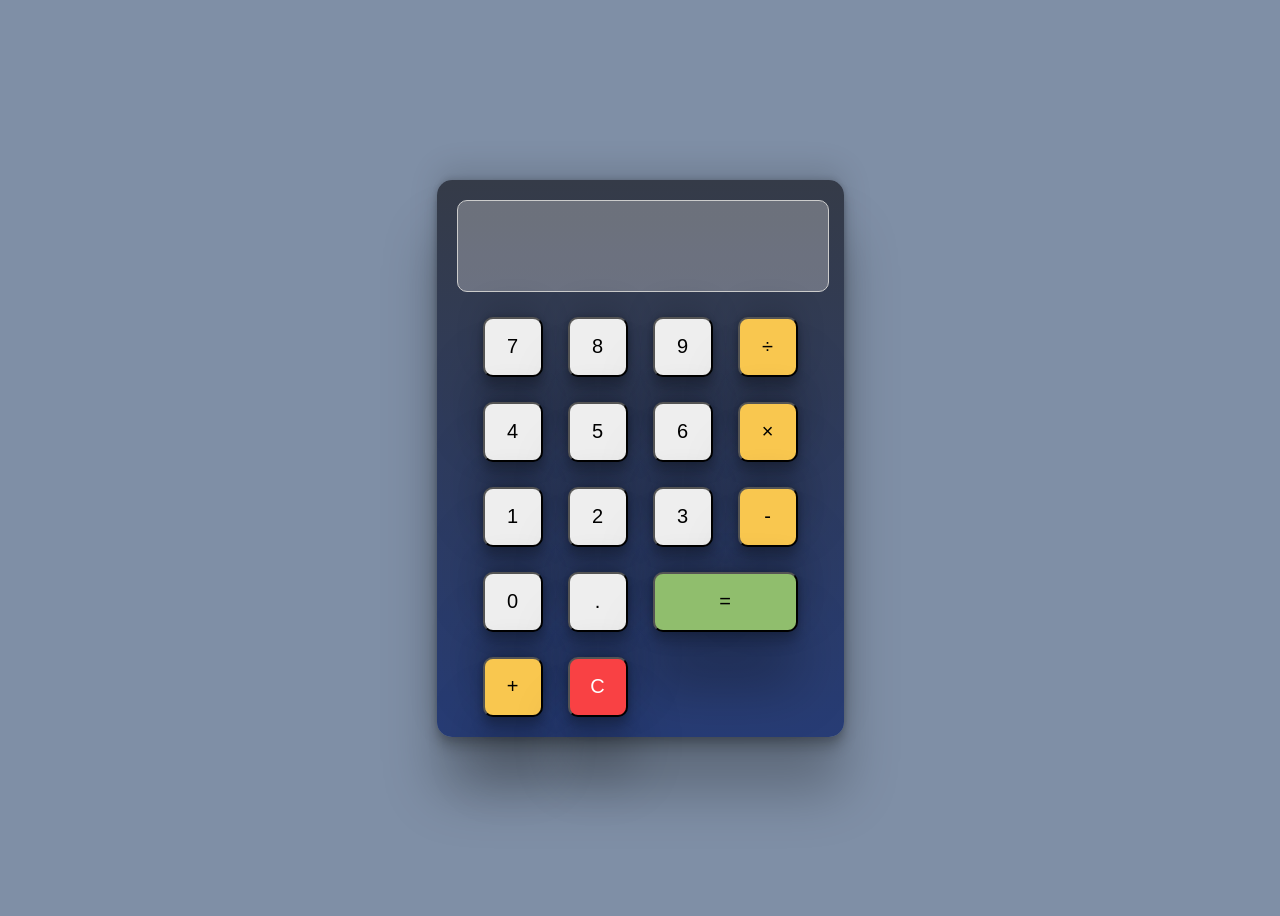
<file: calculator/index.html>
<!DOCTYPE html>
<html lang="fa">

<head>
    <meta charset="UTF-8">
    <meta name="viewport" content="width=device-width, initial-scale=1.0">
    <link rel="stylesheet" href="style.css">
    <title>ماشین حساب</title>
</head>

<body>
    <div class="calculator">
        <input type="text" class="display" id="display" disabled>
        <div class="buttons">
            <button onclick="append('7')">7</button>
            <button onclick="append('8')">8</button>
            <button onclick="append('9')">9</button>
            <button class="operator" onclick="append('/')">÷</button>

            <button onclick="append('4')">4</button>
            <button onclick="append('5')">5</button>
            <button onclick="append('6')">6</button>
            <button class="operator" onclick="append('*')">×</button>

            <button onclick="append('1')">1</button>
            <button onclick="append('2')">2</button>
            <button onclick="append('3')">3</button>
            <button class="operator" onclick="append('-')">-</button>

            <button onclick="append('0')">0</button>
            <button onclick="append('.')">.</button>
            <button class="equal" onclick="calculate()">=</button>
            <button class="operator" onclick="append('+')">+</button>
            <button class="clear" onclick="clearDisplay()">C</button>

        </div>

        
    </div>


    <script src="script.js"></script>
</body>

</html>
</file>
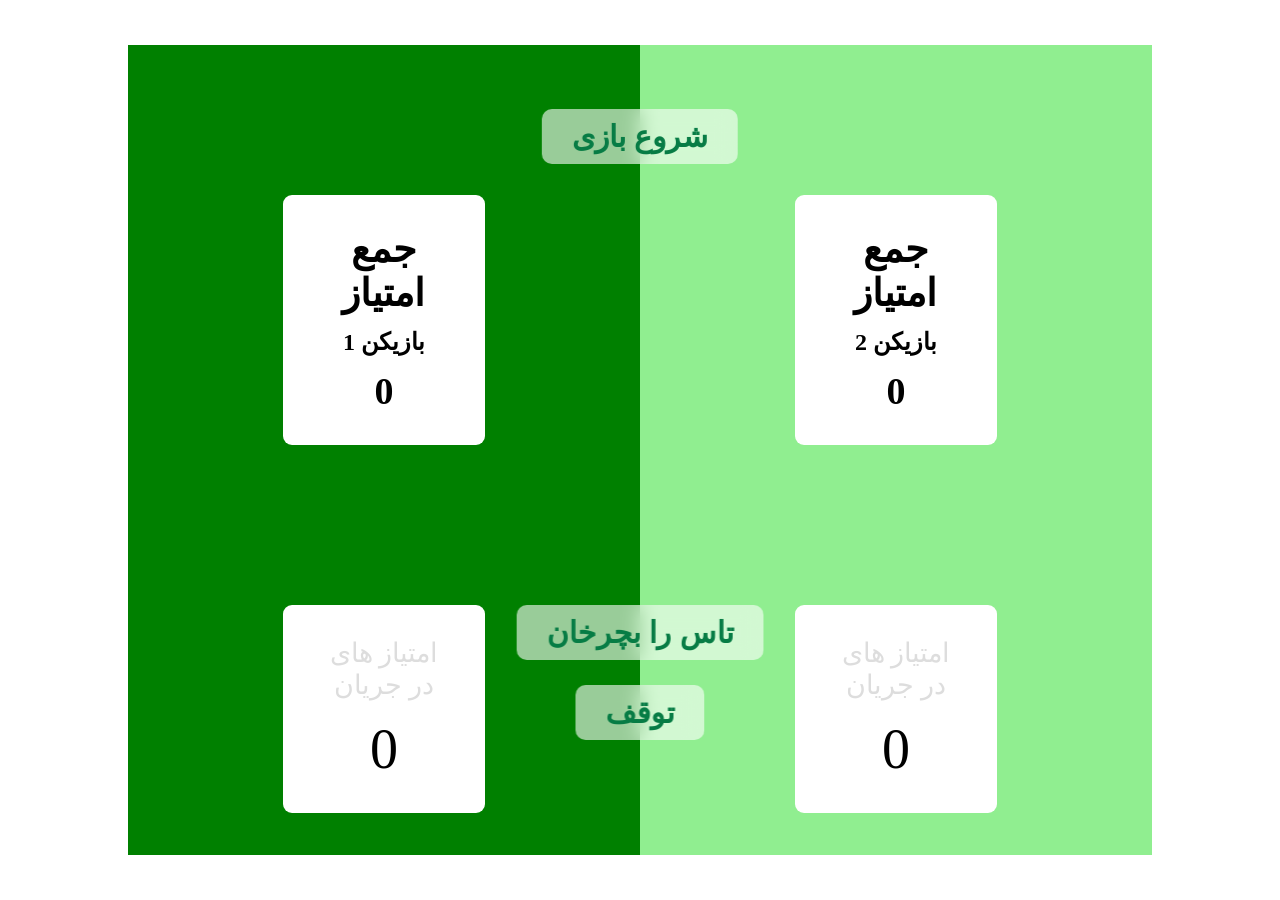
<file: dicegame/index.html>
<!DOCTYPE html>
<html lang="en">

<head>
    <meta charset="UTF-8" />
    <meta name="viewport" content="width=device-width, initial-scale=1.0" />

    <meta http-equiv="X-UA-Compatible" content="ie=edge" />
    <link rel="stylesheet" href="style.css" />
    <title>تاس بازی </title>
</head>

<body>
    <div class="container">
        <section class="player player--0 player--active">
            <div class="tscore">
                <h2 class="name" id="name--0">
                    جمع امتیاز <br>
                    <span class="pl">بازیکن 1</span>
                </h2>
                <p class="score" id="score--0">0</p>
            </div>

            <div class="current">
                <p class="current-label"> امتیاز های در جریان </p>

                <p class="current-score" id="current--0">0</p>

            </div>
        </section>

        <section class="player player--1">
            <div class="tscore">
                <h2 class="name" id="name--1">
                    جمع امتیاز<br>
                    <span class="pl">بازیکن 2</span>
                </h2>
                <p class="score" id="score--1">0</p>
            </div>

            <div class="current">
                <p class="current-label"> امتیاز های در جریان </p>

                <p class="current-score" id="current--1">0</p>

            </div>
        </section>

        <img src="images/Dices/dice-1.png" alt="Playing dice" class="dice hidden" />
        <button class="btn btn--new">شروع بازی</button>
        <button class="btn btn--roll">تاس را بچرخان</button>
        <button class="btn btn--hold">توقف</button>
    </div>
    <script src="script.js"></script>
</body>

</html>
</file>
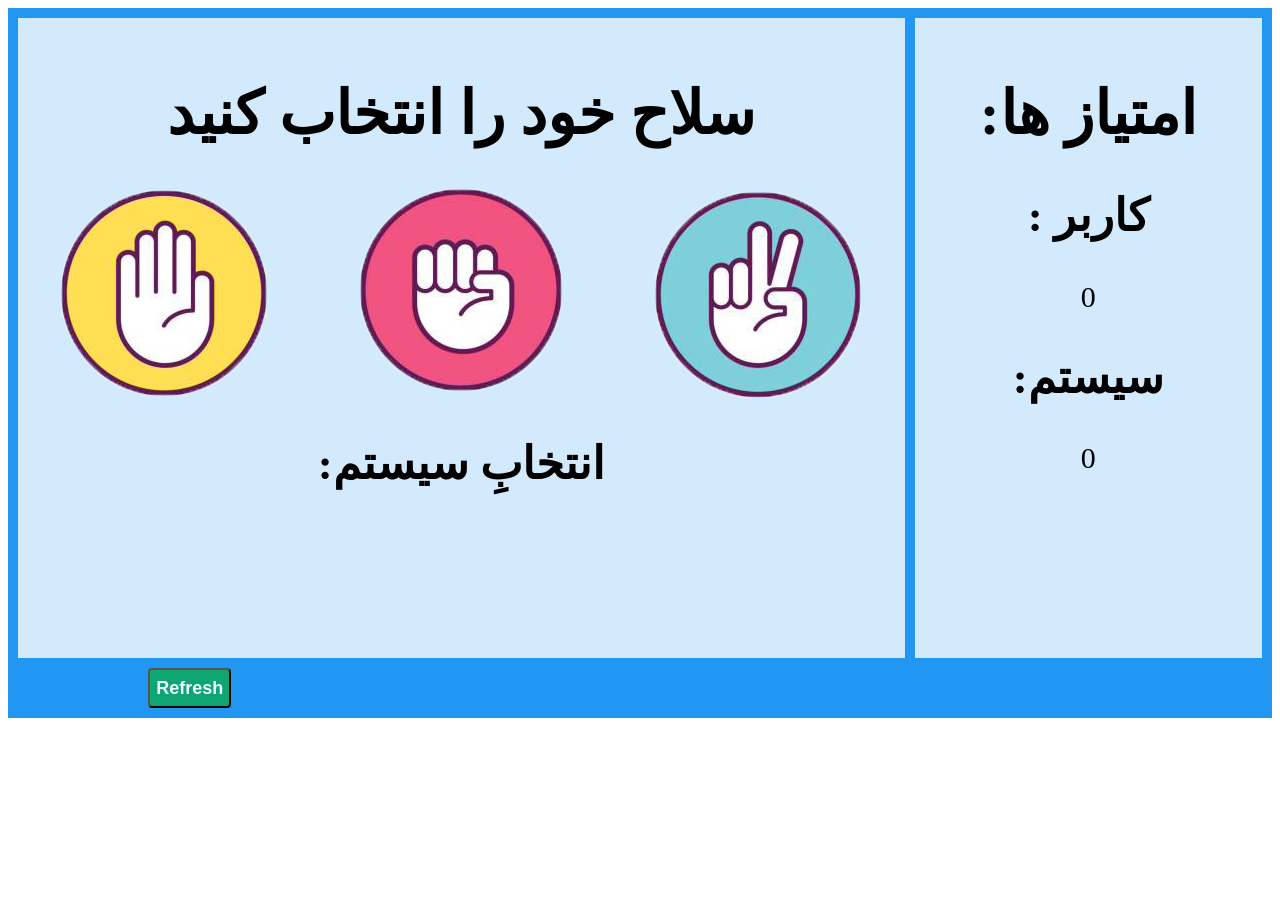
<file: rock-paper-scissors/index.html>
<!DOCTYPE html>
<html lang="fa">

<head>
    <meta charset="UTF-8">
    <meta name="viewport" content="width=device-width, initial-scale=1.0">
    <link rel="stylesheet" href="style.css">
    <title>سنگ کاغد قیچی</title>
</head>

<body>
    <div class="grid-container">
        <div class="items_box">
            <h1>سلاح خود را انتخاب کنید</h1>
            <div class="images_contain">
                <img src="images/paper.png" alt="" class="img-items">
                <img src="images/rock.png" alt="" class="img-items">
                <img src="images/scissors.png" alt="" class="img-items">
            </div>
            <h2> :انتخابِ سیستم</h2>
            <img src="images/paper.png" alt="" class="img-cpu-choosed hidden">
            <img src="images/rock.png" alt="" class="img-cpu-choosed hidden">
            <img src="images/scissors.png" alt="" class="img-cpu-choosed hidden">
        </div>

        <div class="result_box">
            <h1>:امتیاز ها</h1>
            <div class="result-container">
                <div class="user-point-container">
                    <h2> : کاربر</h2>
                    <div id="user-point">
                        0
                    </div>
                </div>
                <div class="cpu-point-container">
                    <h2> :سیستم </h2>
                    <div id="cpu-point">
                        0
                    </div>
                </div>
            </div>
        </div>
        <button>Refresh</button>
    </div>

    <script src="script.js"></script>










</body>

</html>
</file>
<file: calculator/style.css>
@font-face {
    font-family: 'vazir';
    src: url('/fonts/vazir-font-v16.1.0/Vazir-Bold.woff2') format('.woff2');
}

body {
    font-family: 'vazir';
    display: flex;
    justify-content: center;
    align-items: center;
    height: 100vh;
    background-color: #7f8fa6;
}

.calculator {
    background-image: linear-gradient(to top, #273c75, #353b48);
    padding: 20px;
    border-radius: 15px;
    box-shadow: rgba(0, 0, 0, 0.25) 0px 55px 54px, rgba(0, 0, 0, 0.12) 0px -12px 30px, rgba(0, 0, 0, 0.12) 0px 4px 6px,
        rgba(0, 0, 0, 0.17) 0px 12px 13px, rgba(0, 0, 0, 0.09) 0px -3px 5px;
}

.display {
    color: white;
    width: 90%;
    height: 50px;
    font-size: 26px;
    text-align: right;
    padding: 20px;
    margin-bottom: 10px;
    border: 1px solid #ccc;
    border-radius: 10px;
}

.buttons {
    display: grid;
    grid-template-columns: repeat(4, 60px);
    gap: 25px;
    text-align: center;
    justify-content: center;
    margin-top: 15px;

}

button {
    height: 60px;
    font-size: 20px;
    border-radius: 10px;
    background: #EEE;
    cursor: pointer;
    transition: background 0.2s;
    box-shadow: rgba(0, 0, 0, 0.25) 0px 55px 54px, rgba(0, 0, 0, 0.12) 0px -12px 30px, rgba(0, 0, 0, 0.12) 0px 4px 6px,
        rgba(0, 0, 0, 0.17) 0px 12px 13px, rgba(0, 0, 0, 0.09) 0px -3px 5px;

}

button:hover {
    background: #ddd;
    color: #000;
}

.operator {
    background-color: #f9c74f;
}

.equal {
    background-color: #90be6d;
    grid-column: span 2;
}

.clear {
    background: #f94144;
    color: white;
}
</file>
<file: dicegame/style.css>
* {
    margin: 0;
    padding: 0;
}

body {
    height: 100vh;
    display: flex;
    justify-content: center;
    align-items: center;
}

.container {
    position: relative;
    width: 80%;
    height: 90%;
    background-color: lightgreen;
    overflow: hidden;
    display: flex;
}

.player {
    flex: 50%;
    padding: 150px;
    display: flex;
    flex-direction: column;
    align-items: center;
    transition: all 0.75s;
}

.name {
    position: relative;
    font-weight: bold;
    font-size: 38px;
    text-align: center;
}

.pl {
    font-size: 24px;
}

.tscore {
    background-color: #fff;
    border-radius: 9px;
    width: 65%;
    padding: 2rem;
    text-align: center;
    transition: all 0.75s;
}

.score {
    font-size: 38px;
    font-weight: bold;
    margin-bottom: auto;
    padding-top: 10px;
}

.player--active {
    background-color: green;
}

.player--active .current {
    opacity: 1;
}

.current {
    margin-top: 10rem;
    background-color: #fff;
    border-radius: 9px;
    width: 65%;
    padding: 2rem;
    text-align: center;
    transition: all 0.75s;
}

.current-label {
    text-transform: uppercase;
    margin-bottom: 1rem;
    font-size: 1.7rem;
    color: #ddd;
}

.current-score {
    font-size: 3.5rem;
}

.btn {
    position: absolute;
    left: 50%;
    transform: translateX(-50%);
    color: rgb(7, 124, 69);
    border: none;
    font-size: 30px;
    cursor: pointer;
    font-weight: bold;
    background-color: rgba(255, 255, 255, 0.6);
    backdrop-filter: blur(10px);
    padding: 10px 30px;
    border-radius: 10px;
}

.btn--new {
    top: 4rem;
}

.btn--roll {
    top: 35rem;
}

.btn--hold {
    top: 40rem;
}

.dice {
    position: absolute;
    left: 50%;
    top: 24rem;
    transform: translateX(-50%);
}

.player--winner {
    font-weight: 700;
    color: #c7365f;
}

.player--winner .name {
    font-weight: 700;
    color: #c7365f;
}

.hidden {
    display: none;
}
</file>
<file: rock-paper-scissors/style.css>
.grid-container {
    display: grid;
    grid-template-columns: auto auto auto;
    grid-gap: 10px;
    background-color: #2196F3;
    padding: 10px;
}

.grid-container>div {
    background-color: rgba(255, 255, 255, 0.8);
    text-align: center;
    padding: 20px 0;
    font-size: 30px;
    height: 600px;
}

.items_box {
    grid-column-start: 1;
    grid-column-end: 3;
}

.images_contain {
    display: grid;
    grid-template-columns: auto auto auto;
}

.images_contain>img {
    margin-left: auto;
    margin-right: auto;
    cursor: pointer;
}

/* .images_contain>img:hover{
    animation: imageRotate 1s;
  } */

@keyframes imageRotate {
    0% {
        transform: rotateY(0deg);
    }

    50% {
        transform: rotateY(90deg);
    }

    100% {
        transform: rotateY(0deg);
    }
}

.result_container {
    display: grid;
    grid-template-columns: auto auto;
}

.hidden {
    display: none;
}

button {
    margin-left: auto;
    height: 40px;
    background-color: rgb(14, 165, 115);
    color: aliceblue;
    font-weight: bolder;
    font-size: large;
    border-radius: 4px;
}
</file>
